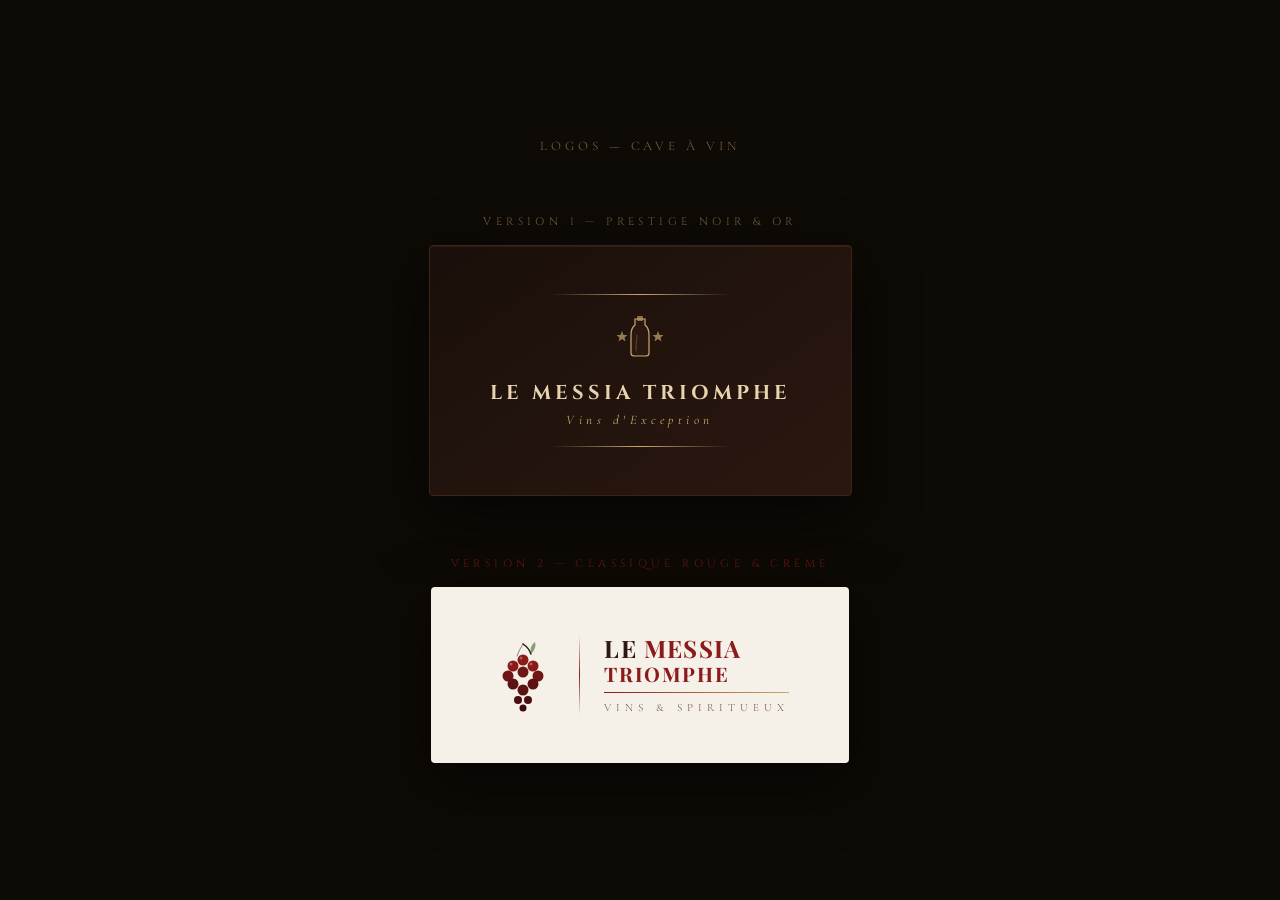
<file: logos-cave-a-vin.html>
<!DOCTYPE html>
<html lang="fr">
<head>
  <meta charset="UTF-8">
  <title>Logos – Cave à Vin</title>
  <link href="https://fonts.googleapis.com/css2?family=Playfair+Display:ital,wght@0,400;0,700;1,400&family=Cormorant+Garamond:ital,wght@0,300;0,600;1,300&family=Cinzel:wght@400;700&display=swap" rel="stylesheet">
  <style>
    * { margin: 0; padding: 0; box-sizing: border-box; }

    body {
      background: #0e0a06;
      display: flex;
      flex-direction: column;
      align-items: center;
      justify-content: center;
      min-height: 100vh;
      gap: 60px;
      padding: 60px 20px;
      font-family: 'Cormorant Garamond', serif;
    }

    h1 {
      color: #c9a96e;
      font-family: 'Cormorant Garamond', serif;
      font-weight: 300;
      letter-spacing: 0.3em;
      font-size: 13px;
      text-transform: uppercase;
      opacity: 0.6;
    }

    .logo-wrapper {
      display: flex;
      flex-direction: column;
      align-items: center;
      gap: 16px;
    }

    .label {
      color: #c9a96e;
      font-size: 11px;
      letter-spacing: 0.4em;
      text-transform: uppercase;
      opacity: 0.5;
      font-family: 'Cinzel', serif;
    }

    /* ─── LOGO 1 ─── */
    .logo1 {
      background: linear-gradient(145deg, #1a0f0a, #2a1810);
      border: 1px solid #3d2415;
      border-radius: 4px;
      padding: 48px 60px;
      display: flex;
      align-items: center;
      justify-content: center;
      box-shadow: 0 20px 60px rgba(0,0,0,0.6), inset 0 1px 0 rgba(201,169,110,0.1);
      transition: transform 0.4s ease, box-shadow 0.4s ease;
      cursor: default;
    }
    .logo1:hover {
      transform: translateY(-4px);
      box-shadow: 0 30px 80px rgba(0,0,0,0.7), inset 0 1px 0 rgba(201,169,110,0.15);
    }

    .logo1-inner {
      display: flex;
      flex-direction: column;
      align-items: center;
      gap: 0;
    }

    .logo1-top-line {
      width: 180px;
      height: 1px;
      background: linear-gradient(90deg, transparent, #c9a96e, transparent);
      margin-bottom: 18px;
    }

    .logo1-icon {
      margin-bottom: 14px;
    }

    .logo1-name {
      font-family: 'Cinzel', serif;
      font-size: 28px;
      font-weight: 700;
      color: #e8d5b0;
      letter-spacing: 0.25em;
      text-transform: uppercase;
    }

    .logo1-sub {
      font-family: 'Cormorant Garamond', serif;
      font-style: italic;
      font-size: 13px;
      color: #c9a96e;
      letter-spacing: 0.35em;
      margin-top: 6px;
    }

    .logo1-bottom-line {
      width: 180px;
      height: 1px;
      background: linear-gradient(90deg, transparent, #c9a96e, transparent);
      margin-top: 18px;
    }

    /* ─── LOGO 2 ─── */
    .logo2 {
      background: #f5f0e8;
      border-radius: 4px;
      padding: 48px 60px;
      display: flex;
      align-items: center;
      justify-content: center;
      box-shadow: 0 20px 60px rgba(0,0,0,0.5);
      transition: transform 0.4s ease, box-shadow 0.4s ease;
      cursor: default;
    }
    .logo2:hover {
      transform: translateY(-4px);
      box-shadow: 0 30px 80px rgba(0,0,0,0.6);
    }

    .logo2-inner {
      display: flex;
      align-items: center;
      gap: 24px;
    }

    .logo2-text {
      display: flex;
      flex-direction: column;
    }

    .logo2-name {
      font-family: 'Playfair Display', serif;
      font-size: 36px;
      font-weight: 700;
      color: #2c1810;
      letter-spacing: 0.05em;
      line-height: 1;
    }

    .logo2-name span {
      color: #8b1a1a;
    }

    .logo2-divider {
      width: 100%;
      height: 1px;
      background: linear-gradient(90deg, #8b1a1a, #c9a96e);
      margin: 8px 0;
    }

    .logo2-tagline {
      font-family: 'Cormorant Garamond', serif;
      font-size: 11px;
      font-weight: 300;
      color: #6b4c3b;
      letter-spacing: 0.45em;
      text-transform: uppercase;
    }

    .separator {
      width: 1px;
      height: 80px;
      background: linear-gradient(180deg, transparent, #8b1a1a, transparent);
    }
  </style>
</head>
<body>

  <h1>Logos — Cave à Vin</h1>

  <!-- LOGO 1 : Élégance dorée sur fond sombre -->
  <div class="logo-wrapper">
    <div class="label">Version 1 — Prestige Noir & Or</div>
    <div class="logo1">
      <div class="logo1-inner">
        <div class="logo1-top-line"></div>

        <!-- Icône SVG : bouteille + étoiles -->
        <svg class="logo1-icon" width="52" height="52" viewBox="0 0 52 52" fill="none" xmlns="http://www.w3.org/2000/svg">
          <!-- Bouteille -->
          <path d="M21 6h10v6c0 0 4 3 4 10v18a3 3 0 0 1-3 3H20a3 3 0 0 1-3-3V22c0-7 4-10 4-10V6z" fill="#2a1810" stroke="#c9a96e" stroke-width="1.2"/>
          <!-- Col -->
          <rect x="23" y="3" width="6" height="5" rx="1" fill="#c9a96e" opacity="0.6"/>
          <!-- Reflet -->
          <path d="M23 22 Q22 30 22 38" stroke="#c9a96e" stroke-width="0.8" opacity="0.4" stroke-linecap="round"/>
          <!-- Étoile gauche -->
          <path d="M8 18 L9.5 22 L13.5 22 L10.5 24.5 L11.5 28.5 L8 26 L4.5 28.5 L5.5 24.5 L2.5 22 L6.5 22 Z" fill="#c9a96e" opacity="0.7"/>
          <!-- Étoile droite -->
          <path d="M44 18 L45.5 22 L49.5 22 L46.5 24.5 L47.5 28.5 L44 26 L40.5 28.5 L41.5 24.5 L38.5 22 L42.5 22 Z" fill="#c9a96e" opacity="0.7"/>
        </svg>

        <div class="logo1-name" style="font-size:20px; letter-spacing:0.2em;">LE MESSIA TRIOMPHE</div>
        <div class="logo1-sub">Vins d'Exception</div>
        <div class="logo1-bottom-line"></div>
      </div>
    </div>
  </div>

  <!-- LOGO 2 : Classique rouge & crème -->
  <div class="logo-wrapper">
    <div class="label" style="color:#8b1a1a; opacity:0.7;">Version 2 — Classique Rouge & Crème</div>
    <div class="logo2">
      <div class="logo2-inner">

        <!-- Icône SVG : grappe de raisin -->
        <svg width="64" height="74" viewBox="0 0 64 74" fill="none" xmlns="http://www.w3.org/2000/svg">
          <!-- Tige -->
          <path d="M32 6 Q38 10 40 16" stroke="#2c1810" stroke-width="1.5" stroke-linecap="round"/>
          <path d="M32 6 Q28 12 26 18" stroke="#2c1810" stroke-width="1" stroke-linecap="round" opacity="0.5"/>
          <!-- Feuille -->
          <path d="M40 16 Q46 10 44 4 Q38 8 40 16Z" fill="#6b8c5a" opacity="0.8"/>
          <!-- Grains de raisin -->
          <circle cx="32" cy="22" r="5.5" fill="#8b1a1a"/>
          <circle cx="22" cy="28" r="5.5" fill="#8b1a1a"/>
          <circle cx="42" cy="28" r="5.5" fill="#8b1a1a"/>
          <circle cx="17" cy="38" r="5.5" fill="#701515"/>
          <circle cx="32" cy="34" r="5.5" fill="#701515"/>
          <circle cx="47" cy="38" r="5.5" fill="#701515"/>
          <circle cx="22" cy="46" r="5.5" fill="#5c1212"/>
          <circle cx="42" cy="46" r="5.5" fill="#5c1212"/>
          <circle cx="32" cy="52" r="5.5" fill="#5c1212"/>
          <circle cx="27" cy="62" r="4" fill="#4a0f0f"/>
          <circle cx="37" cy="62" r="4" fill="#4a0f0f"/>
          <circle cx="32" cy="70" r="3.5" fill="#3d0d0d"/>
          <!-- Reflets -->
          <circle cx="30" cy="20" r="1.5" fill="white" opacity="0.3"/>
          <circle cx="20" cy="26" r="1.5" fill="white" opacity="0.3"/>
          <circle cx="40" cy="26" r="1.5" fill="white" opacity="0.3"/>
        </svg>

        <div class="separator"></div>

        <div class="logo2-text">
          <div class="logo2-name" style="font-size:24px;">LE <span>MESSIA</span><br><span style="font-size:20px; letter-spacing:0.08em;">TRIOMPHE</span></div>
          <div class="logo2-divider"></div>
          <div class="logo2-tagline">Vins &amp; Spiritueux</div>
        </div>

      </div>
    </div>
  </div>

</body>
</html>
</file>
